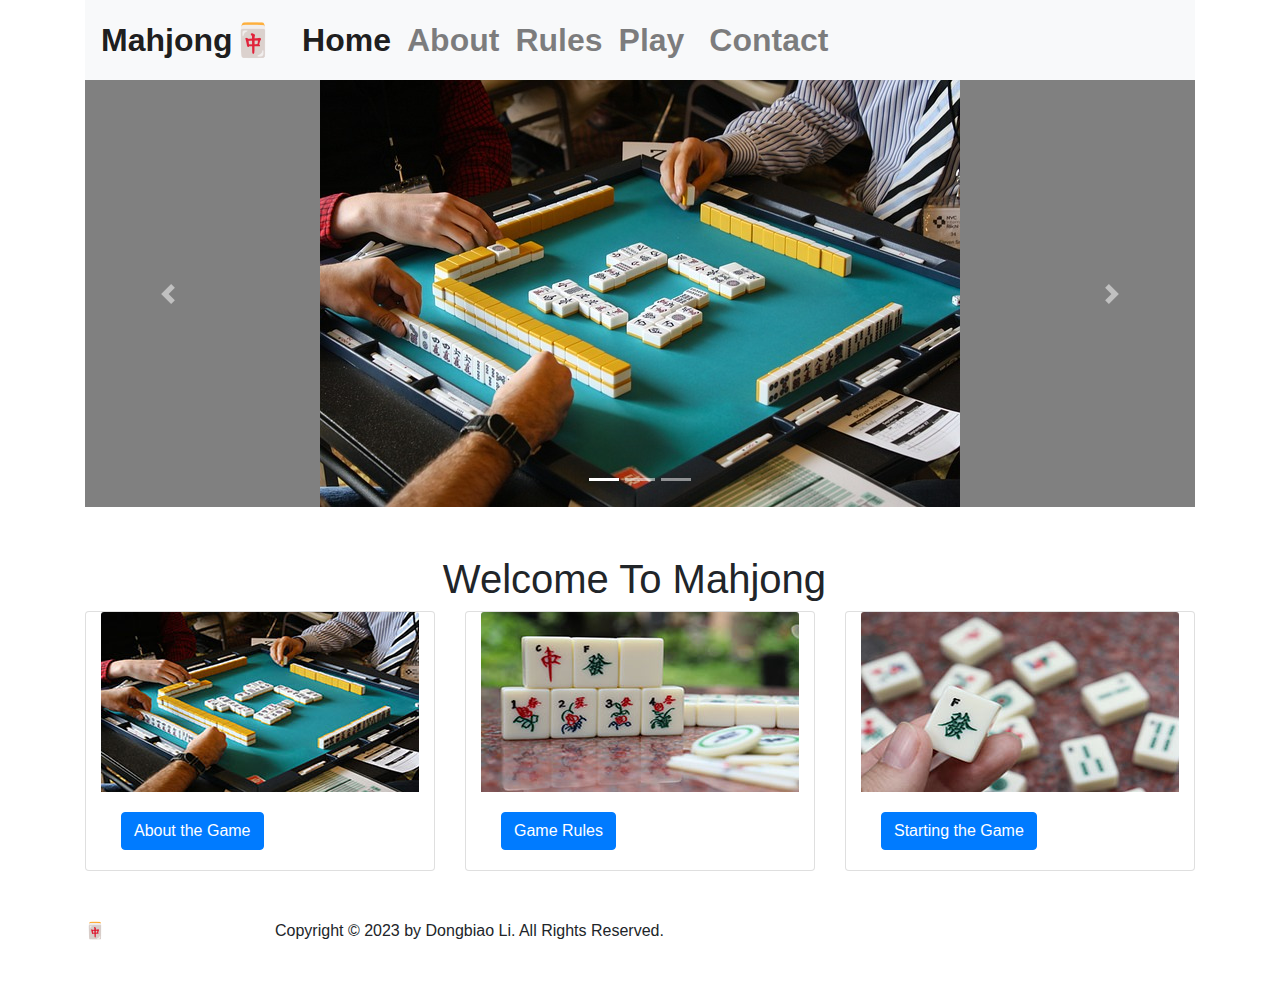
<file: index.html>
<!DOCTYPE html>
<html lang="en">
  <head>
    <meta charset="UTF-8">
	<meta http-equiv="X-UA-Compatible" content="IE=edge">
	<meta name="viewport" content="width=device-width, initial-scale=1">
	<meta name="author" content="Dongbiao Li">
  <meta name="description" content="This is a website to teach you play Mahjong well.">
    <title>How to Play Mahjong</title>
	<!-- DONGBIAO LI, CTI110-2837 -->
    <!-- Bootstrap -->
	<link href="css/bootstrap-4.4.1.css" rel="stylesheet">
	<link href="/css/styles.css" rel="stylesheet" type="text/css">
  </head>
  <body>
  	<!-- body code goes here -->
	<div class="container-fluid">
	  	<div class="container">
			<nav class="navbar navbar-expand-lg navbar-light bg-light"> <a class="navbar-brand" href="#" ><strong>Mahjong🀄</strong>&nbsp;</a>
			  <button class="navbar-toggler" type="button" data-toggle="collapse" data-target="#navbarSupportedContent1" aria-controls="navbarSupportedContent1" aria-expanded="false" aria-label="Toggle navigation"> <span class="navbar-toggler-icon"></span> </button>
				<div class="collapse navbar-collapse" id="navbarSupportedContent1">
				  <ul class="navbar-nav mr-auto">
					<li class="nav-item active"> <a class="nav-link" href="index.html"><strong>Home</strong> <span class="sr-only">(current)</span></a> </li>
					<li class="nav-item"> <a class="nav-link" href="about.html"><strong>About</strong></a> </li>
					<li class="nav-item"> <a class="nav-link" href="rules.html"><strong>Rules</strong></a></li>
					<li class="nav-item"> <a class="nav-link" href="play.html"><strong>Play</strong></a></li>
					<li class="nav-item">&nbsp;</li>
					<li class="nav-item"> <a class="nav-link" href="contact.html"><strong>Contact</strong></a></li>
					<li class="nav-item">&nbsp;</li>
				  </ul>
				</div>
			  </nav>
			  <div id="carouselExampleIndicators1" class="carousel slide" data-ride="carousel" style="background-color:grey">
			  <ol class="carousel-indicators">
			    <li data-target="#carouselExampleIndicators1" data-slide-to="0" class="active"></li>
			    <li data-target="#carouselExampleIndicators1" data-slide-to="1"></li>
			    <li data-target="#carouselExampleIndicators1" data-slide-to="2"></li>
		    </ol>
			  <div class="carousel-inner" role="listbox">
			    <div class="carousel-item active"> <img class="d-block mx-auto" src="assets/mahjong_1.jpg" alt="First slide">
<!--
			      <div class="carousel-caption">
			        <h5>First slide Heading</h5>
			        <p>First slide Caption</p>
		          </div>
-->
		        </div>
			    <div class="carousel-item"> <img class="d-block mx-auto" src="assets/mahjong_2.jpg" alt="Second slide">
<!--
			      <div class="carousel-caption">
			        <h5>Second slide Heading</h5>
			        <p>Second slide Caption</p>
		          </div>
-->
		        </div>
			    <div class="carousel-item"> <img class="d-block mx-auto" src="assets/mahjong_3.jpg" alt="Third slide">
<!--
			      <div class="carousel-caption">
			        <h5>Third slide Heading</h5>
			        <p>Third slide Caption</p>
		          </div>
-->
		        </div>
		    </div>
			  <a class="carousel-control-prev" href="#carouselExampleIndicators1" role="button" data-slide="prev"> <span class="carousel-control-prev-icon" aria-hidden="true"></span> <span class="sr-only">Previous</span> </a> <a class="carousel-control-next" href="#carouselExampleIndicators1" role="button" data-slide="next"> <span class="carousel-control-next-icon" aria-hidden="true"></span> <span class="sr-only">Next</span> </a> </div>
<h1><br>Welcome To Mahjong&nbsp;</h1>
<!--<p>This is the content for Layout P Tag<br></p>-->
<div class="row">
      <div class="col-xl-4">
        <div class="card col-md-4 col-xl-12"> <img class="card-img-top" src="assets/mahjong_card_1.jpg" alt="Card image cap">
                <div class="card-body">
<!--                  <h5 class="card-title">About the Mahjong</h5>-->
<!--                  <p class="card-text">Some quick example text to build on the card title and make up the bulk of the card's content.</p>-->
                  <a href="about.html" class="btn btn-primary">About the Game</a> </div>
              </div>
      </div>
            <div class="col-xl-4">
              <div class="card col-md-4 col-xl-12"> <img class="card-img-top" src="assets/mahjong_card_2.jpg" alt="Card image cap">
                <div class="card-body">
<!--                  <h5 class="card-title">Rule of Mahjong</h5>-->
<!--                  <p class="card-text">Some quick example text to build on the card title and make up the bulk of the card's content.</p>-->
                  <a href="rules.html" class="btn btn-primary">Game Rules</a> </div>
              </div>
            </div>
            <div class="col-xl-4">
              <div class="card col-md-4 col-xl-12"> <img class="card-img-top" src="assets/mahjong_card_3.jpg" alt="Card image cap">
                <div class="card-body">
<!--                  <h5 class="card-title">Card title</h5>-->
<!--                  <p class="card-text">Some quick example text to build on the card title and make up the bulk of the card's content.</p>-->
                  <a href="play.html" class="btn btn-primary">Starting the Game</a> </div>
              </div>
      </div>
          </div>
<br>
<a href="about.html"><br>
</a>
<!--
<div id="accordion1" role="tablist">
  <div class="card">
    <div class="card-header" role="tab" id="headingOne1">
      <h5 class="mb-0"> <a data-toggle="collapse" href="#collapseOne1" role="button" aria-expanded="true" aria-controls="collapseOne1"> Collapsible Group 1 </a> </h5>
    </div>
    <div id="collapseOne1" class="collapse show" role="tabpanel" aria-labelledby="headingOne1" data-parent="#accordion1">
      <div class="card-body">Lorem ipsum dolor sit amet, consectetur adipisicing elit. Magni perspiciatis possimus delectus voluptas, pariatur repudiandae nobis deserunt at doloribus praesentium, nihil saepe facere vitae necessitatibus molestias. Eius recusandae distinctio amet rem enim fugiat quae. Non consequuntur ex, repellat, quos distinctio sit numquam pariatur sed fugit aspernatur quo, vitae, omnis tempore.;</div>
    </div>
  </div>
  <div class="card">
    <div class="card-header" role="tab" id="headingTwo1">
      <h5 class="mb-0"> <a class="collapsed" data-toggle="collapse" href="#collapseTwo1" role="button" aria-expanded="false" aria-controls="collapseTwo1"> Collapsible Group 2 </a> </h5>
    </div>
    <div id="collapseTwo1" class="collapse" role="tabpanel" aria-labelledby="headingTwo1" data-parent="#accordion1">
      <div class="card-body">Lorem ipsum dolor sit amet, consectetur adipisicing elit. Obcaecati reiciendis accusantium, doloribus rem perferendis, dolores provident sunt pariatur sit enim eveniet. Nam veniam, nostrum dicta pariatur obcaecati quae molestias provident sit alias quia cumque sapiente assumenda illo natus! Odit eum fugiat obcaecati nam veritatis eius aspernatur explicabo, soluta temporibus vero!</div>
    </div>
  </div>
  <div class="card">
    <div class="card-header" role="tab" id="headingThree1">
      <h5 class="mb-0"> <a class="collapsed" data-toggle="collapse" href="#collapseThree1" role="button" aria-expanded="false" aria-controls="collapseThree1"> Collapsible Group 3 </a> </h5>
    </div>
    <div id="collapseThree1" class="collapse" role="tabpanel" aria-labelledby="headingThree1" data-parent="#accordion1">
      <div class="card-body">Lorem ipsum dolor sit amet, consectetur adipisicing elit. Ratione necessitatibus quasi perspiciatis molestias illo, eum illum quod iure deleniti ipsum magni itaque? Corrupti esse animi labore beatae est! Reprehenderit dolore repellat et impedit saepe necessitatibus doloremque itaque vitae rem ratione quos facilis tenetur inventore, nostrum explicabo quam harum tempora atque!</div>
    </div>
  </div>
</div>
-->
		<footer>
		  <div class="row">
		    <div class="col-xl-2">🀄&nbsp;</div>
		    <div class="col-xl-6">Copyright &copy;  2023 by Dongbiao Li. All Rights Reserved.</div>
	      </div>
		<br>
		<br>
		</footer>
      </div>
    </div>
  <!-- jQuery (necessary for Bootstrap's JavaScript plugins) --> 
	<script src="js/jquery-3.4.1.min.js"></script>

	<!-- Include all compiled plugins (below), or include individual files as needed -->
	<script src="js/popper.min.js"></script> 
  <script src="js/bootstrap-4.4.1.js"></script>
  </body>
</html>
<!-- This file is my own work and I typed everything manually, LI-->
</file>
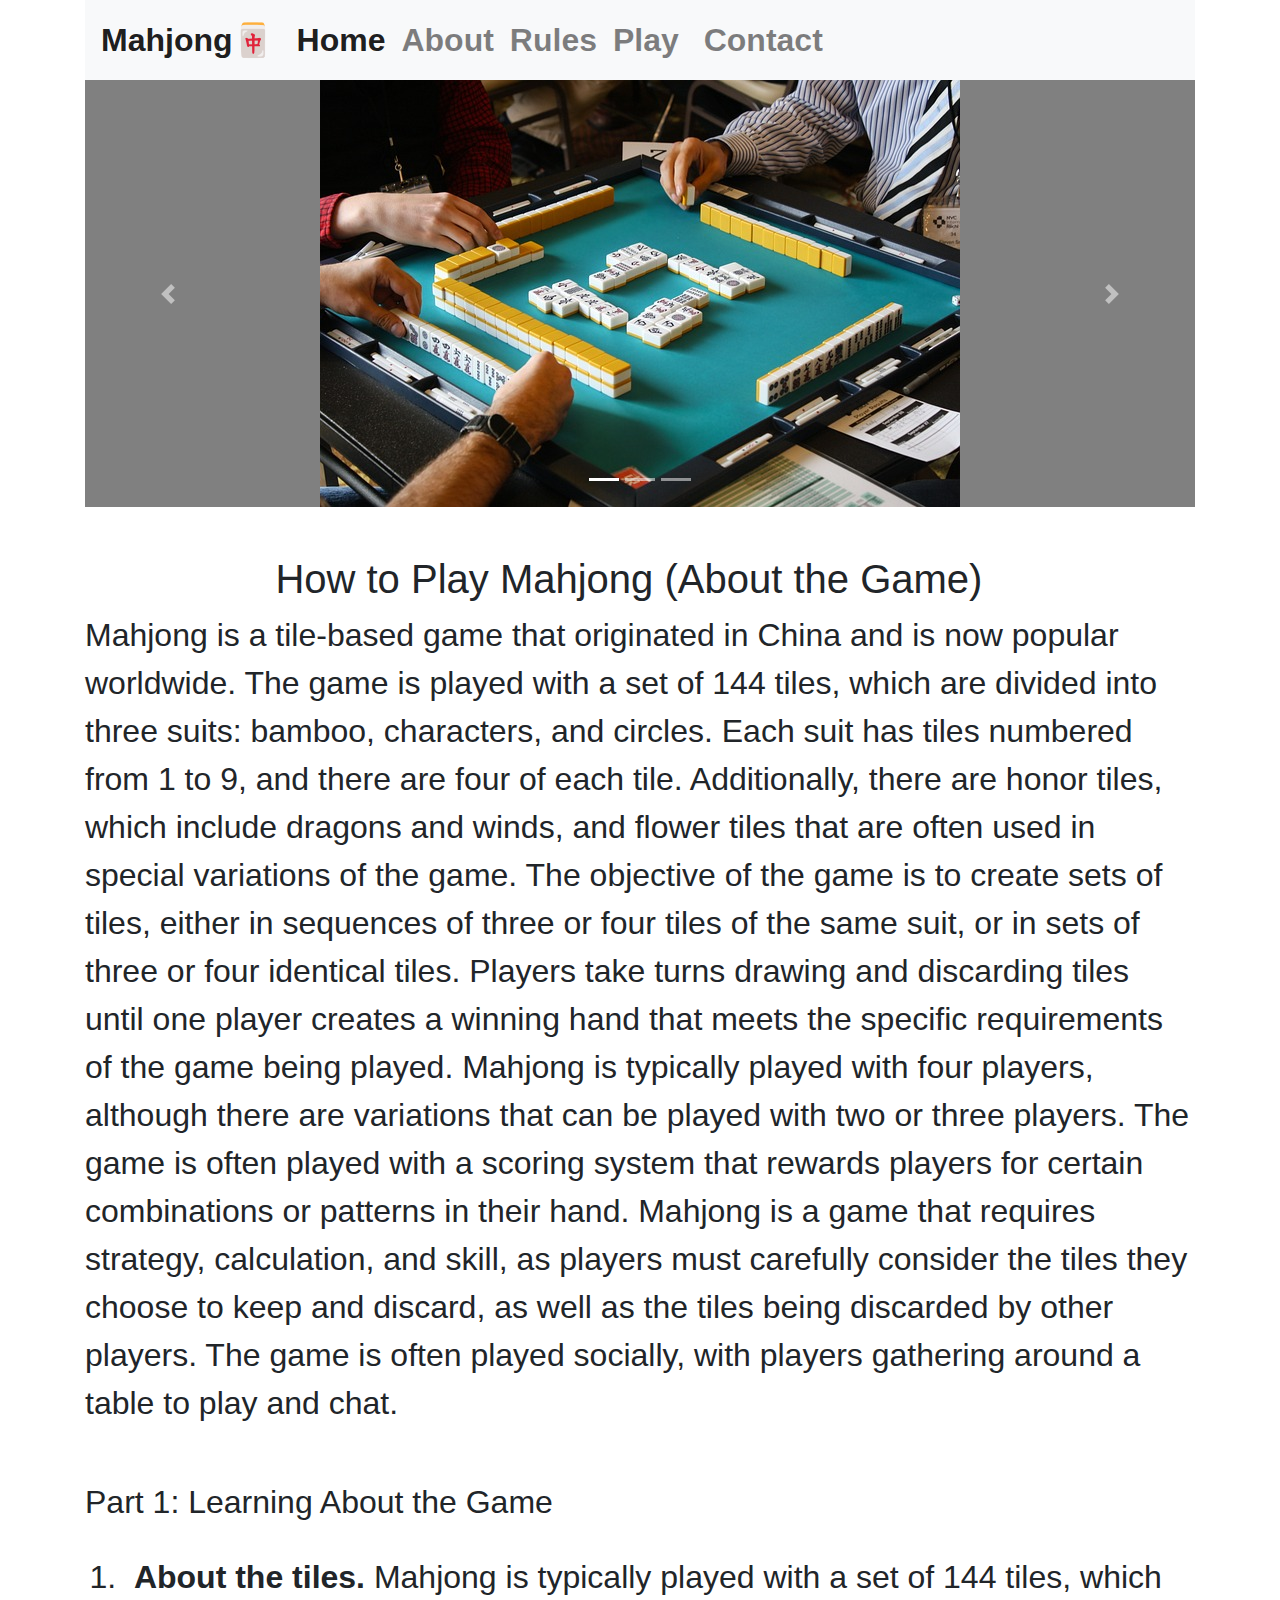
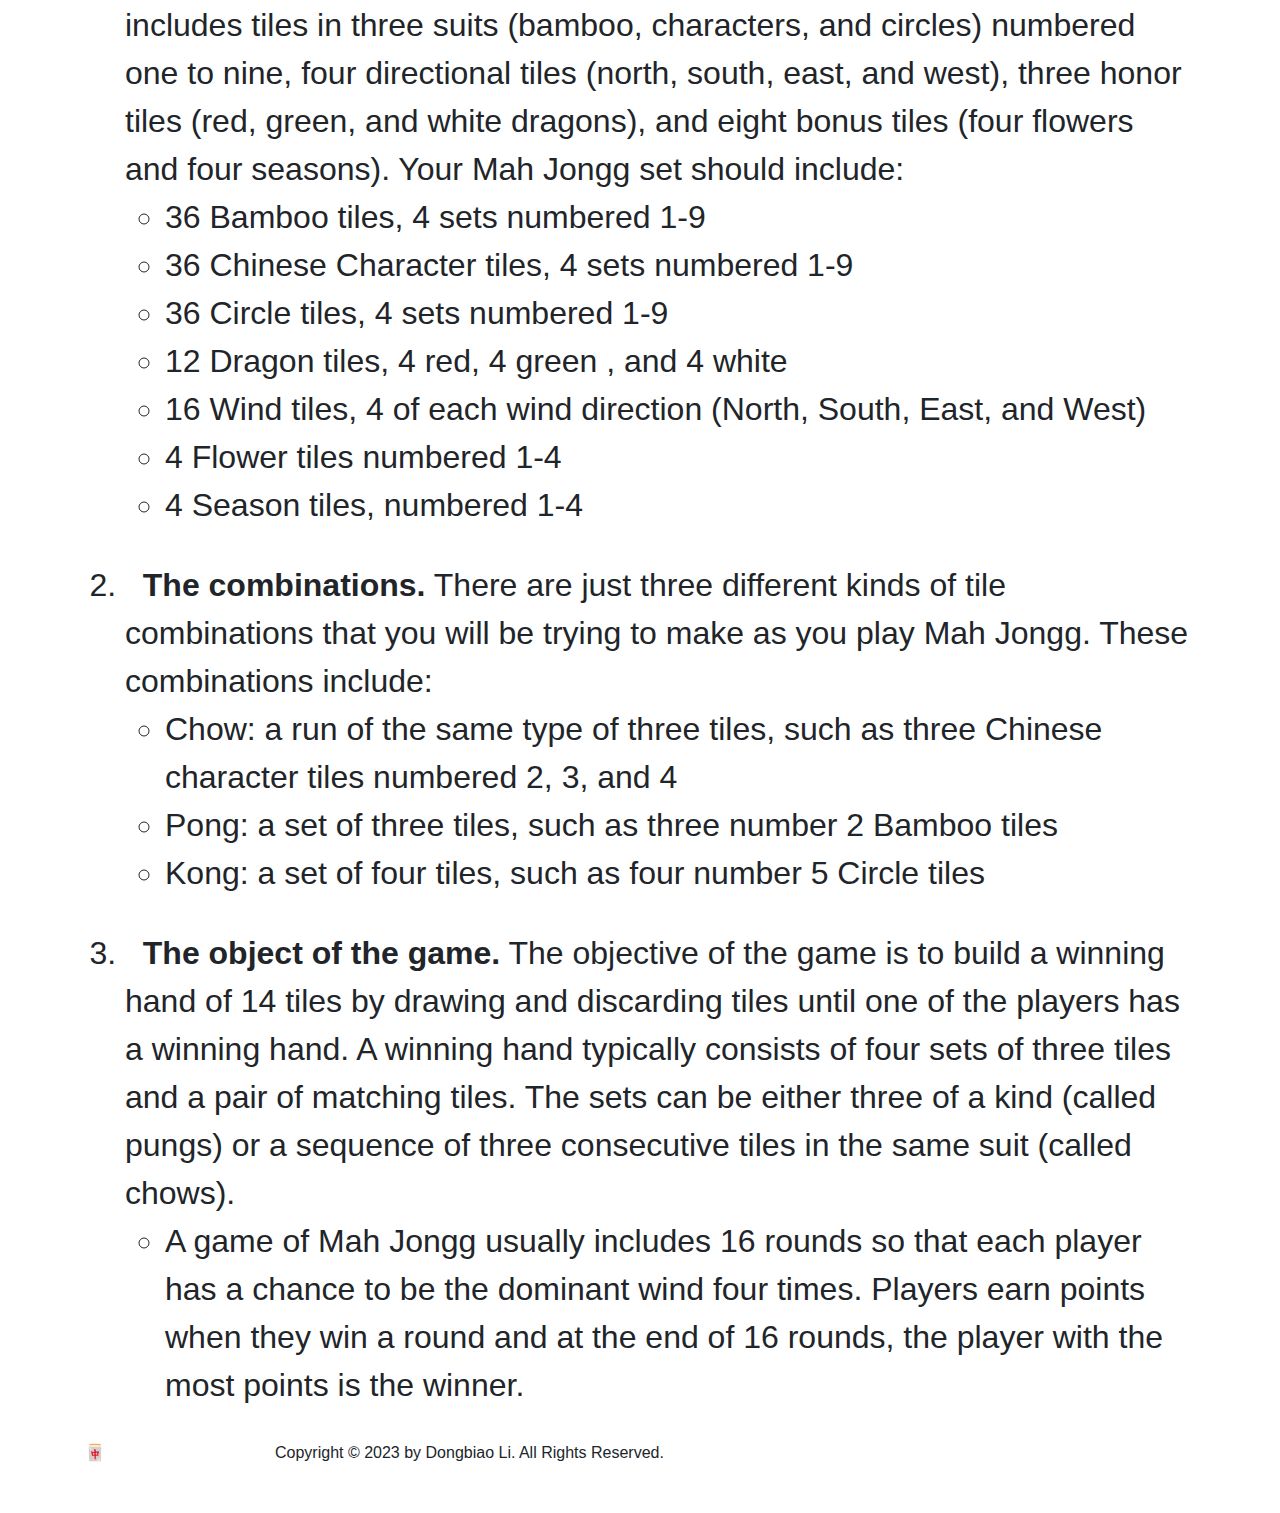
<file: about.html>
<!DOCTYPE html>
<html lang="en">

<head>
  <meta charset="UTF-8" >
  <meta http-equiv="X-UA-Compatible" content="IE=edge" >
  <meta name="viewport" content="width=device-width, initial-scale=1" >
  <meta name="author" content="Dongbiao Li" >
  <meta name="description" content="This is a website to teach you play Mahjong well." >
  <title>How to Play Mahjong</title>
  <!-- DONGBIAO LI, CTI110-2837 -->
  <!-- Bootstrap -->
  <link href="css/bootstrap-4.4.1.css" rel="stylesheet" >
  <link href="css/styles.css" rel="stylesheet" type="text/css" >
</head>

<body>
  <!-- body code goes here -->
  <div class="container-fluid">
    <div class="container">
      <nav class="navbar navbar-expand-lg navbar-light bg-light">
        <a class="navbar-brand" href="index.html"><strong>Mahjong🀄</strong></a>
        <button class="navbar-toggler" type="button" data-toggle="collapse" data-target="#navbarSupportedContent1"
          aria-controls="navbarSupportedContent1" aria-expanded="false" aria-label="Toggle navigation">
          <span class="navbar-toggler-icon"></span>
        </button>
        <div class="collapse navbar-collapse" id="navbarSupportedContent1">
          <ul class="navbar-nav mr-auto">
            <li class="nav-item active">
              <a class="nav-link" href="index.html"><strong>Home</strong>
                <span class="sr-only">(current)</span></a>
            </li>
            <li class="nav-item">
              <a class="nav-link" href="#"><strong>About</strong></a>
            </li>
            <li class="nav-item">
              <a class="nav-link" href="rules.html"><strong>Rules</strong></a>
            </li>
            <li class="nav-item">
              <a class="nav-link" href="play.html"><strong>Play</strong></a>
            </li>
            <li class="nav-item">&nbsp;</li>
            <li class="nav-item">
              <a class="nav-link" href="#"><strong>Contact</strong></a>
            </li>
            <li class="nav-item">&nbsp;</li>
          </ul>
        </div>
      </nav>
      <div id="carouselExampleIndicators1" class="carousel slide" data-ride="carousel" style="background-color: grey">
        <ol class="carousel-indicators">
          <li data-target="#carouselExampleIndicators1" data-slide-to="0" class="active"></li>
          <li data-target="#carouselExampleIndicators1" data-slide-to="1"></li>
          <li data-target="#carouselExampleIndicators1" data-slide-to="2"></li>
        </ol>
        <div class="carousel-inner" role="listbox">
          <div class="carousel-item active">
            <img class="d-block mx-auto" src="assets/mahjong_1.jpg" alt="First slide" >
            <!--
			      <div class="carousel-caption">
			        <h5>First slide Heading</h5>
			        <p>First slide Caption</p>
		          </div>
-->
          </div>
          <div class="carousel-item">
            <img class="d-block mx-auto" src="assets/mahjong_2.jpg" alt="Second slide" >
            <!--
			      <div class="carousel-caption">
			        <h5>Second slide Heading</h5>
			        <p>Second slide Caption</p>
		          </div>
-->
          </div>
          <div class="carousel-item">
            <img class="d-block mx-auto" src="assets/mahjong_3.jpg" alt="Third slide" >
            <!--
			      <div class="carousel-caption">
			        <h5>Third slide Heading</h5>
			        <p>Third slide Caption</p>
		          </div>
-->
          </div>
        </div>
        <a class="carousel-control-prev" href="#carouselExampleIndicators1" role="button" data-slide="prev">
          <span class="carousel-control-prev-icon" aria-hidden="true"></span>
          <span class="sr-only">Previous</span>
        </a>
        <a class="carousel-control-next" href="#carouselExampleIndicators1" role="button" data-slide="next">
          <span class="carousel-control-next-icon" aria-hidden="true"></span>
          <span class="sr-only">Next</span>
        </a>
      </div>
      <h1>
        <br >
        How to Play Mahjong (About the Game)&nbsp;&nbsp;
      </h1>
      <p class="text-left">
        Mahjong is a tile-based game that originated in China and is now
        popular worldwide. The game is played with a set of 144 tiles, which
        are divided into three suits: bamboo, characters, and circles. Each
        suit has tiles numbered from 1 to 9, and there are four of each tile.
        Additionally, there are honor tiles, which include dragons and winds,
        and flower tiles that are often used in special variations of the
        game. The objective of the game is to create sets of tiles, either in
        sequences of three or four tiles of the same suit, or in sets of three
        or four identical tiles. Players take turns drawing and discarding
        tiles until one player creates a winning hand that meets the specific
        requirements of the game being played. Mahjong is typically played
        with four players, although there are variations that can be played
        with two or three players. The game is often played with a scoring
        system that rewards players for certain combinations or patterns in
        their hand. Mahjong is a game that requires strategy, calculation, and
        skill, as players must carefully consider the tiles they choose to
        keep and discard, as well as the tiles being discarded by other
        players. The game is often played socially, with players gathering
        around a table to play and chat.<br >
      </p>
      <br >
      <h2 class="text-left">Part 1: Learning About the Game</h2>
      <ol>
        <li class="ol_list">
          &nbsp;<strong>About the tiles. </strong>Mahjong is typically played
          with a set of 144 tiles, which includes tiles in three suits
          (bamboo, characters, and circles) numbered one to nine, four
          directional tiles (north, south, east, and west), three honor tiles
          (red, green, and white dragons), and eight bonus tiles (four flowers
          and four seasons). Your Mah Jongg set should include:
          <ul>
            <li>36 Bamboo tiles, 4 sets numbered 1-9</li>
            <li>36 Chinese Character tiles, 4 sets numbered 1-9</li>
            <li>36 Circle tiles, 4 sets numbered 1-9</li>
            <li>12 Dragon tiles, 4 red, 4 green , and 4 white</li>
            <li>
              16 Wind tiles, 4 of each wind direction (North, South, East, and
              West)
            </li>
            <li>4 Flower tiles numbered 1-4</li>
            <li>4 Season tiles, numbered 1-4</li>
          </ul>
        </li>
        <li class="ol_list">
          &nbsp;<strong> The combinations.</strong> There are just three
          different kinds of tile combinations that you will be trying to make
          as you play Mah Jongg. These combinations include:
          <ul>
            <li>
              Chow: a run of the same type of three tiles, such as three
              Chinese character tiles numbered 2, 3, and 4
            </li>
            <li>
              Pong: a set of three tiles, such as three number 2 Bamboo tiles
            </li>
            <li>
              Kong: a set of four tiles, such as four number 5 Circle
              tiles&nbsp;
            </li>
          </ul>
        </li>
        <li class="ol_list">
          &nbsp;<strong> The object of the game.</strong> The objective of the
          game is to build a winning hand of 14 tiles by drawing and
          discarding tiles until one of the players has a winning hand. A
          winning hand typically consists of four sets of three tiles and a
          pair of matching tiles. The sets can be either three of a kind
          (called pungs) or a sequence of three consecutive tiles in the same
          suit (called chows).
          <ul>
            <li>
              A game of Mah Jongg usually includes 16 rounds so that each
              player has a chance to be the dominant wind four times. Players
              earn points when they win a round and at the end of 16 rounds,
              the player with the most points is the winner.
            </li>
          </ul>
        </li>
      </ol>
      <footer>
        <div class="row">
          <div class="col-xl-2">🀄 &nbsp;</div>
          <div class="col-xl-6">
            Copyright &copy; 2023 by Dongbiao Li. All Rights Reserved.
          </div>
        </div>
        <br >
        <br >
      </footer>
    </div>
  </div>
  <!-- jQuery (necessary for Bootstrap's JavaScript plugins) -->
  <script src="js/jquery-3.4.1.min.js"></script>

  <!-- Include all compiled plugins (below), or include individual files as needed -->
  <script src="js/popper.min.js"></script>
  <script src="js/bootstrap-4.4.1.js"></script>
</body>

</html>
<!-- This file is my own work and I typed everything manually, LI-->
</file>
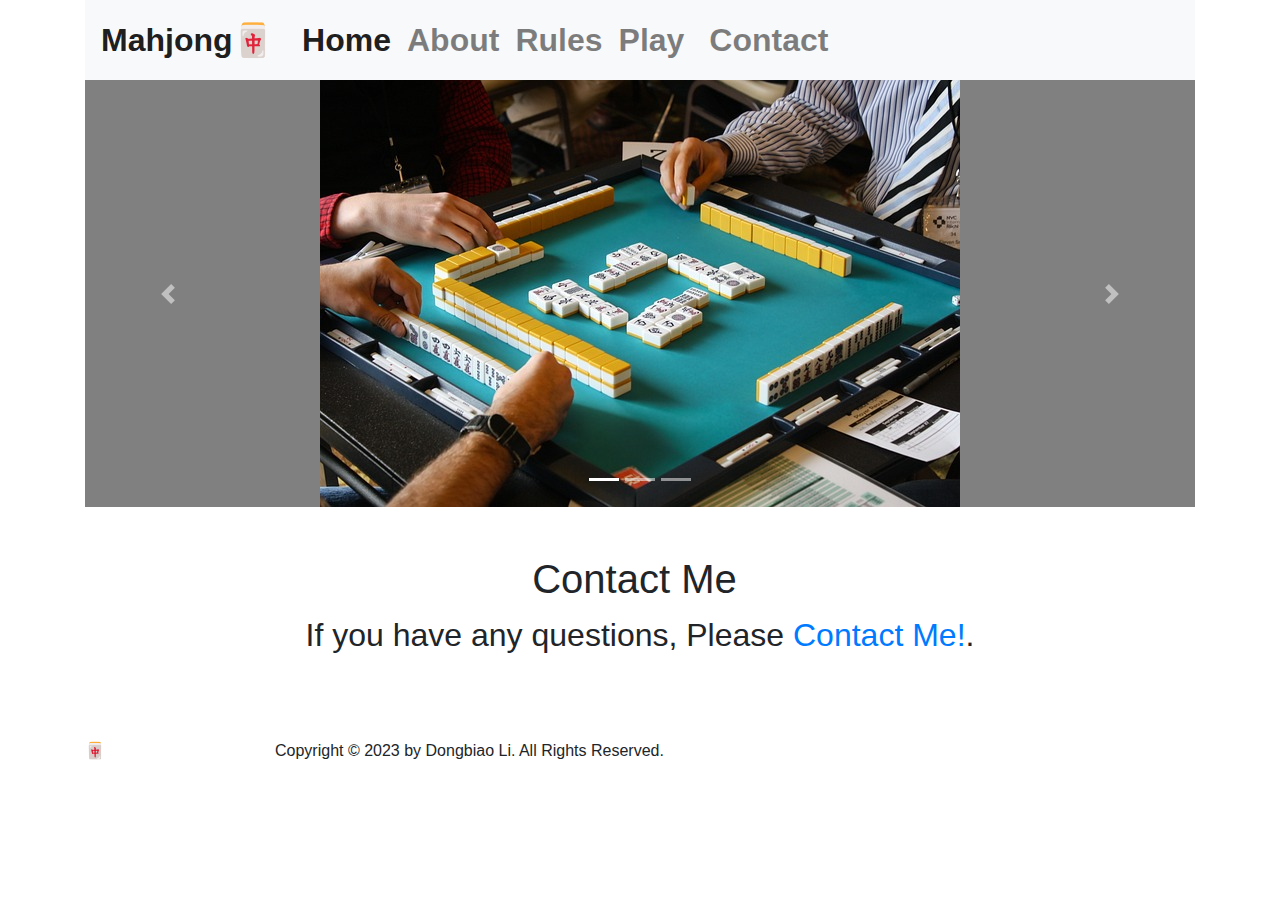
<file: contact.html>
<!DOCTYPE html>
<html lang="en">
  <head>
    <meta charset="UTF-8" >
    <meta http-equiv="X-UA-Compatible" content="IE=edge" >
    <meta name="viewport" content="width=device-width, initial-scale=1" >
    <meta name="author" content="Dongbiao Li" >
    <meta
      name="description"
      content="This is a website to teach you play Mahjong well."
    >
    <title>How to Play Mahjong</title>
    <!-- DONGBIAO LI, CTI110-2837 -->
    <!-- Bootstrap -->
    <link href="css/bootstrap-4.4.1.css" rel="stylesheet" >
    <link href="css/styles.css" rel="stylesheet" type="text/css" >
  </head>
  <body>
    <!-- body code goes here -->
    <div class="container-fluid">
      <div class="container">
        <nav class="navbar navbar-expand-lg navbar-light bg-light">
          <a class="navbar-brand" href="index.html"
            ><strong>Mahjong🀄</strong>&nbsp;</a
          >
          <button
            class="navbar-toggler"
            type="button"
            data-toggle="collapse"
            data-target="#navbarSupportedContent1"
            aria-controls="navbarSupportedContent1"
            aria-expanded="false"
            aria-label="Toggle navigation"
          >
            <span class="navbar-toggler-icon"></span>
          </button>
          <div class="collapse navbar-collapse" id="navbarSupportedContent1">
            <ul class="navbar-nav mr-auto">
              <li class="nav-item active">
                <a class="nav-link" href="index.html"
                  ><strong>Home</strong>
                  <span class="sr-only">(current)</span></a
                >
              </li>
              <li class="nav-item">
                <a class="nav-link" href="about.html"><strong>About</strong></a>
              </li>
              <li class="nav-item">
                <a class="nav-link" href="rules.html"><strong>Rules</strong></a>
              </li>
              <li class="nav-item">
                <a class="nav-link" href="play.html"><strong>Play</strong></a>
              </li>
              <li class="nav-item">&nbsp;</li>
              <li class="nav-item">
                <a class="nav-link" href="#"><strong>Contact</strong></a>
              </li>
              <li class="nav-item">&nbsp;</li>
            </ul>
          </div>
        </nav>
        <div
          id="carouselExampleIndicators1"
          class="carousel slide"
          data-ride="carousel"
          style="background-color: grey"
        >
          <ol class="carousel-indicators">
            <li
              data-target="#carouselExampleIndicators1"
              data-slide-to="0"
              class="active"
            ></li>
            <li
              data-target="#carouselExampleIndicators1"
              data-slide-to="1"
            ></li>
            <li
              data-target="#carouselExampleIndicators1"
              data-slide-to="2"
            ></li>
          </ol>
          <div class="carousel-inner" role="listbox">
            <div class="carousel-item active">
              <img
                class="d-block mx-auto"
                src="assets/mahjong_1.jpg"
                alt="First slide"
              >
              <!--
          <div class="carousel-caption">
            <h5>First slide Heading</h5>
            <p>First slide Caption</p>
          </div>
-->
            </div>
            <div class="carousel-item">
              <img
                class="d-block mx-auto"
                src="assets/mahjong_2.jpg"
                alt="Second slide"
              >
              <!--
          <div class="carousel-caption">
            <h5>Second slide Heading</h5>
            <p>Second slide Caption</p>
          </div>
-->
            </div>
            <div class="carousel-item">
              <img
                class="d-block mx-auto"
                src="assets/mahjong_3.jpg"
                alt="Third slide"
              >
              <!--
          <div class="carousel-caption">
            <h5>Third slide Heading</h5>
            <p>Third slide Caption</p>
          </div>
-->
            </div>
          </div>
          <a
            class="carousel-control-prev"
            href="#carouselExampleIndicators1"
            role="button"
            data-slide="prev"
          >
            <span class="carousel-control-prev-icon" aria-hidden="true"></span>
            <span class="sr-only">Previous</span>
          </a>
          <a
            class="carousel-control-next"
            href="#carouselExampleIndicators1"
            role="button"
            data-slide="next"
          >
            <span class="carousel-control-next-icon" aria-hidden="true"></span>
            <span class="sr-only">Next</span>
          </a>
        </div>
        <h1>
          <br >
          Contact Me&nbsp;
        </h1>
        <p class="contact_me">
          If you have any questions, Please
          <a href="mailto:lidongbiao@gmail.com">Contact Me!</a>.<br >
          <br >
        </p>
        <footer>
          <div class="row">
            <div class="col-xl-2">🀄</div>
            <div class="col-xl-6">
              Copyright &copy;  2023 by Dongbiao Li. All Rights Reserved.
            </div>
          </div>
          <br >
          <br >
        </footer>
      </div>
    </div>
    <!-- jQuery (necessary for Bootstrap's JavaScript plugins) -->
    <script src="js/jquery-3.4.1.min.js"></script>

    <!-- Include all compiled plugins (below), or include individual files as needed -->
    <script src="js/popper.min.js"></script>
    <script src="js/bootstrap-4.4.1.js"></script>
  </body>
</html>
<!-- This file is my own work and I typed everything manually, LI-->
</file>
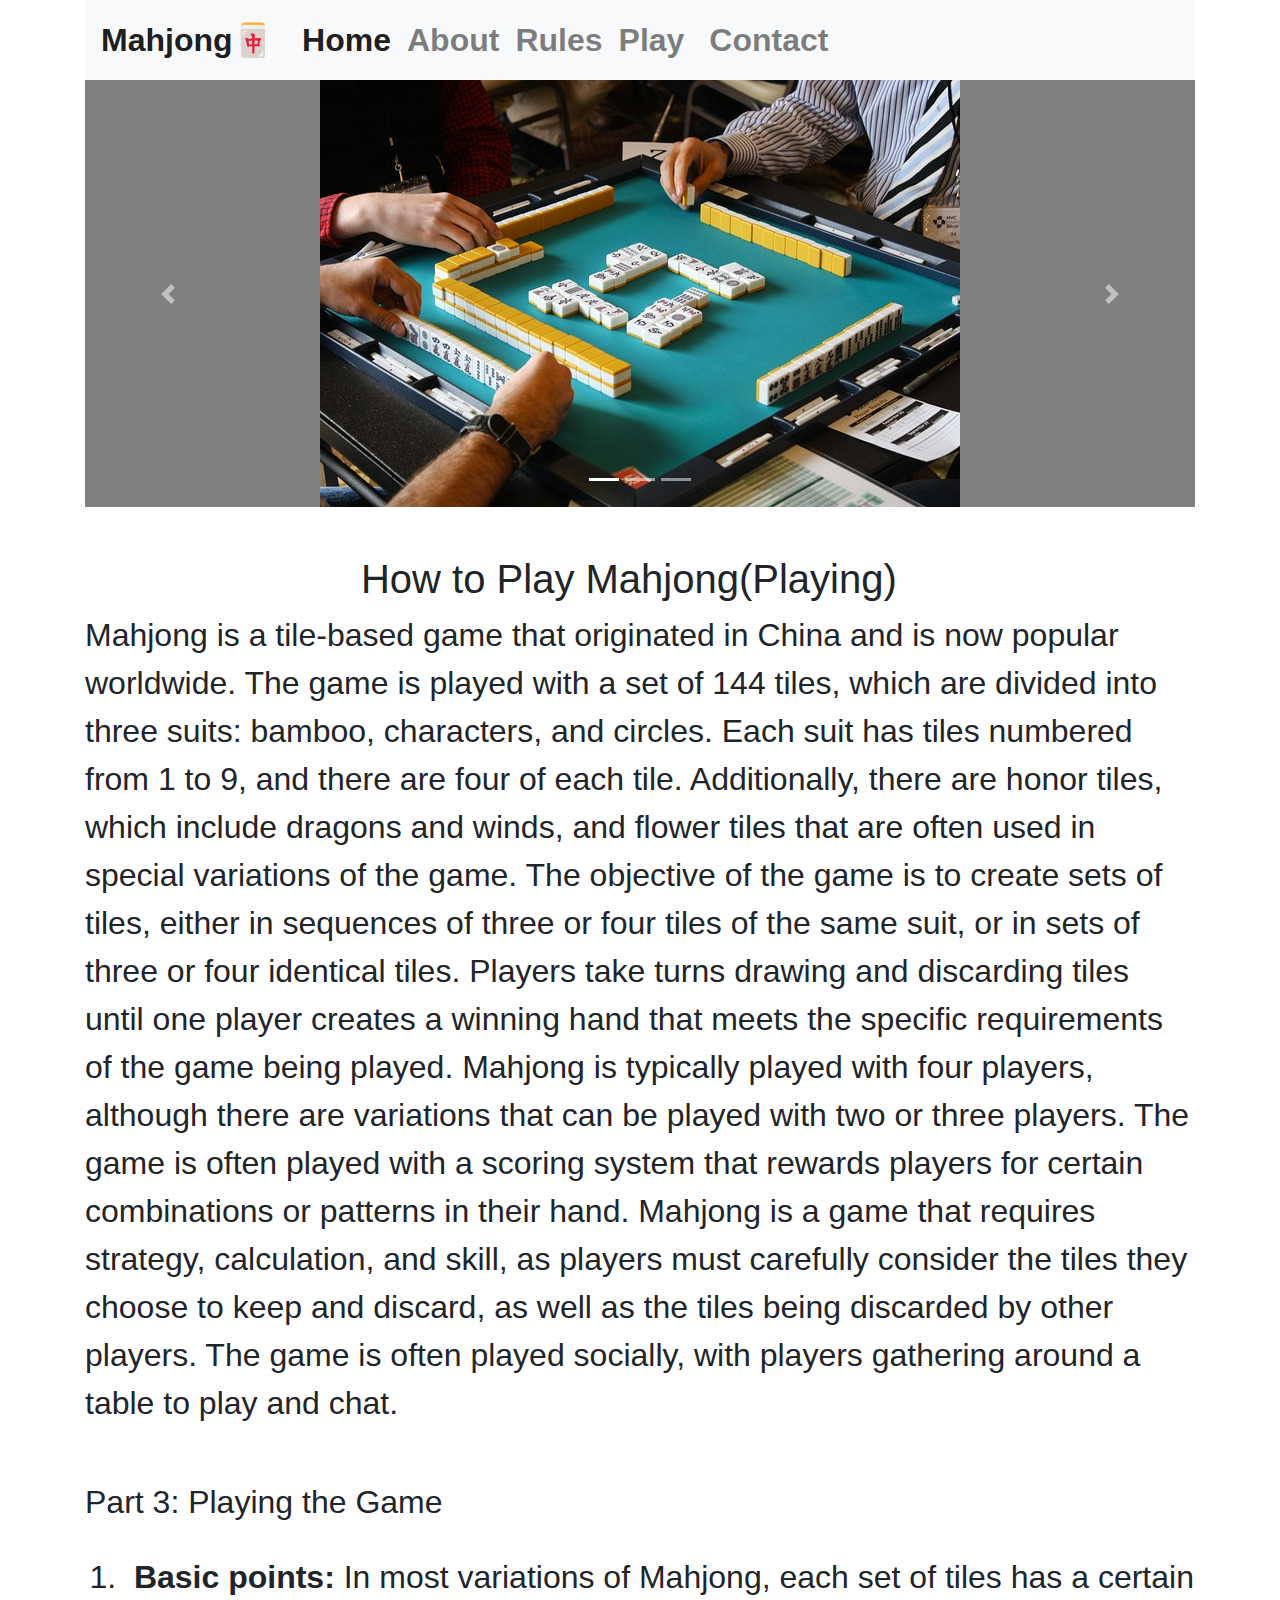
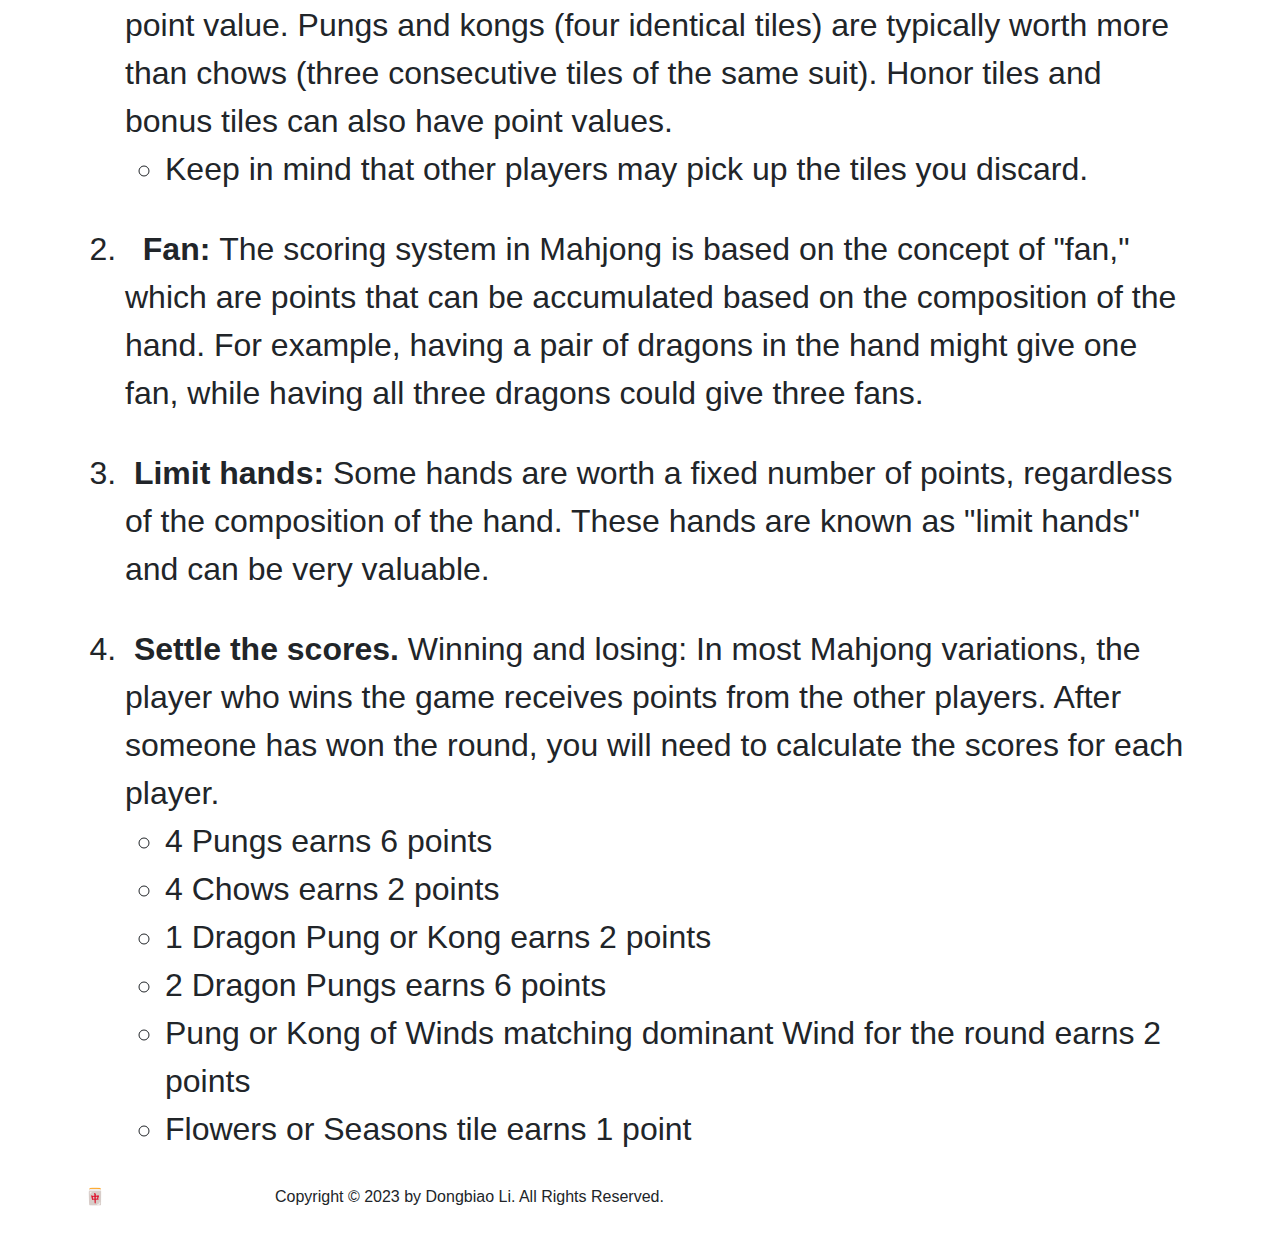
<file: play.html>
<!DOCTYPE html>
<html lang="en">
<head>
<meta charset="UTF-8">
<meta http-equiv="X-UA-Compatible" content="IE=edge">
<meta name="viewport" content="width=device-width, initial-scale=1">
<meta name="author" content="Dongbiao Li">
<meta name="description" content="This is a website to teach you play Mahjong well.">
<title>How to Play Mahjong</title>
<!-- DONGBIAO LI, CTI110-2837 --> 
<!-- Bootstrap -->
<link href="css/bootstrap-4.4.1.css" rel="stylesheet">
<link href="css/styles.css" rel="stylesheet" type="text/css">
</head>
<body>
<!-- body code goes here -->
<div class="container-fluid">
  <div class="container">
    <nav class="navbar navbar-expand-lg navbar-light bg-light"> <a class="navbar-brand" href="index.html"><strong>Mahjong🀄</strong>&nbsp;</a>
      <button class="navbar-toggler" type="button" data-toggle="collapse" data-target="#navbarSupportedContent1" aria-controls="navbarSupportedContent1" aria-expanded="false" aria-label="Toggle navigation"> <span class="navbar-toggler-icon"></span> </button>
      <div class="collapse navbar-collapse" id="navbarSupportedContent1">
        <ul class="navbar-nav mr-auto">
          <li class="nav-item active"> <a class="nav-link" href="index.html"><strong>Home</strong> <span class="sr-only">(current)</span></a> </li>
          <li class="nav-item"> <a class="nav-link" href="about.html"><strong>About</strong></a> </li>
          <li class="nav-item"> <a class="nav-link" href="rules.html"><strong>Rules</strong></a></li>
          <li class="nav-item"> <a class="nav-link" href="#"><strong>Play</strong></a></li>
          <li class="nav-item">&nbsp;</li>
          <li class="nav-item"> <a class="nav-link" href="contact.html"><strong>Contact</strong></a></li>
          <li class="nav-item">&nbsp;</li>
        </ul>
      </div>
    </nav>
    <div id="carouselExampleIndicators1" class="carousel slide" data-ride="carousel" style="background-color: grey">
      <ol class="carousel-indicators">
        <li data-target="#carouselExampleIndicators1" data-slide-to="0" class="active"></li>
        <li data-target="#carouselExampleIndicators1" data-slide-to="1"></li>
        <li data-target="#carouselExampleIndicators1" data-slide-to="2"></li>
      </ol>
      <div class="carousel-inner" role="listbox">
        <div class="carousel-item active"> <img class="d-block mx-auto" src="assets/mahjong_1.jpg" alt="First slide">
<!--
          <div class="carousel-caption">
            <h5>First slide Heading</h5>
            <p>First slide Caption</p>
          </div>
-->
        </div>
        <div class="carousel-item"> <img class="d-block mx-auto" src="assets/mahjong_2.jpg" alt="Second slide">
<!--
          <div class="carousel-caption">
            <h5>Second slide Heading</h5>
            <p>Second slide Caption</p>
          </div>
-->
        </div>
        <div class="carousel-item"> <img class="d-block mx-auto" src="assets/mahjong_3.jpg" alt="Third slide">
<!--
          <div class="carousel-caption">
            <h5>Third slide Heading</h5>
            <p>Third slide Caption</p>
          </div>
-->
        </div>
      </div>
      <a class="carousel-control-prev" href="#carouselExampleIndicators1" role="button" data-slide="prev"> <span class="carousel-control-prev-icon" aria-hidden="true"></span> <span class="sr-only">Previous</span> </a> <a class="carousel-control-next" href="#carouselExampleIndicators1" role="button" data-slide="next"> <span class="carousel-control-next-icon" aria-hidden="true"></span> <span class="sr-only">Next</span> </a> </div>
    <h1><br>
      How to Play Mahjong(Playing)&nbsp;&nbsp;</h1>
    <p class="text-left">Mahjong is a tile-based game that originated in China and is now popular worldwide. The game is played with a set of 144 tiles, which are divided into three suits: bamboo, characters, and circles. Each suit has tiles numbered from 1 to 9, and there are four of each tile. Additionally, there are honor tiles, which include dragons and winds, and flower tiles that are often used in special variations of the game. The objective of the game is to create sets of tiles, either in sequences of three or four tiles of the same suit, or in sets of three or four identical tiles. Players take turns drawing and discarding tiles until one player creates a winning hand that meets the specific requirements of the game being played. Mahjong is typically played with four players, although there are variations that can be played with two or three players. The game is often played with a scoring system that rewards players for certain combinations or patterns in their hand. Mahjong is a game that requires strategy, calculation, and skill, as players must carefully consider the tiles they choose to keep and discard, as well as the tiles being discarded by other players. The game is often played socially, with players gathering around a table to play and chat.<br>
    </p>
    <br>
    <h2 class="text-left">Part 3: Playing the Game</h2>
    <ol>
      <li class="ol_list"> &nbsp;<strong>Basic points:</strong> In most variations of Mahjong, each set of tiles has a certain point value. Pungs and kongs (four identical tiles) are typically worth more than chows (three consecutive tiles of the same suit). Honor tiles and bonus tiles can also have point values.
        <ul>
          <li>Keep in mind that other players may pick up the tiles you discard. </li>
        </ul>
      </li>
      <li class="ol_list">&nbsp; <strong>Fan: </strong>The scoring system in Mahjong is based on the concept of "fan," which are points that can be accumulated based on the composition of the hand. For example, having a pair of dragons in the hand might give one fan, while having all three dragons could give three fans.</li>
      <li class="ol_list">&nbsp;<strong>Limit hands:</strong> Some hands are worth a fixed number of points, regardless of the composition of the hand. These hands are known as "limit hands" and can be very valuable.</li>
      <li class="ol_list">&nbsp;<strong>Settle the scores.</strong> Winning and losing: In most Mahjong variations, the player who wins the game receives points from the other players. After someone has won the round, you will need to calculate the scores for each player.
        <ul>
          <li>4 Pungs earns 6 points </li>
          <li>4 Chows earns 2 points </li>
          <li>1 Dragon Pung or Kong earns 2 points </li>
          <li>2 Dragon Pungs earns 6 points </li>
          <li>Pung or Kong of Winds matching dominant Wind for the round earns 2 points </li>
          <li>Flowers or Seasons tile earns 1 point </li>
        </ul>
		</li>
    </ol>
    <footer>
      <div class="row">
        <div class="col-xl-2">🀄</div>
        <div class="col-xl-6">Copyright &copy;  2023 by Dongbiao Li. All Rights Reserved.</div>
      </div>
      <br>
      <br>
    </footer>
  </div>
</div>
<!-- jQuery (necessary for Bootstrap's JavaScript plugins) --> 
<script src="js/jquery-3.4.1.min.js"></script> 

<!-- Include all compiled plugins (below), or include individual files as needed --> 
<script src="js/popper.min.js"></script> 
<script src="js/bootstrap-4.4.1.js"></script>
</body>
</html>
<!-- This file is my own work and I typed everything manually, LI-->
</file>
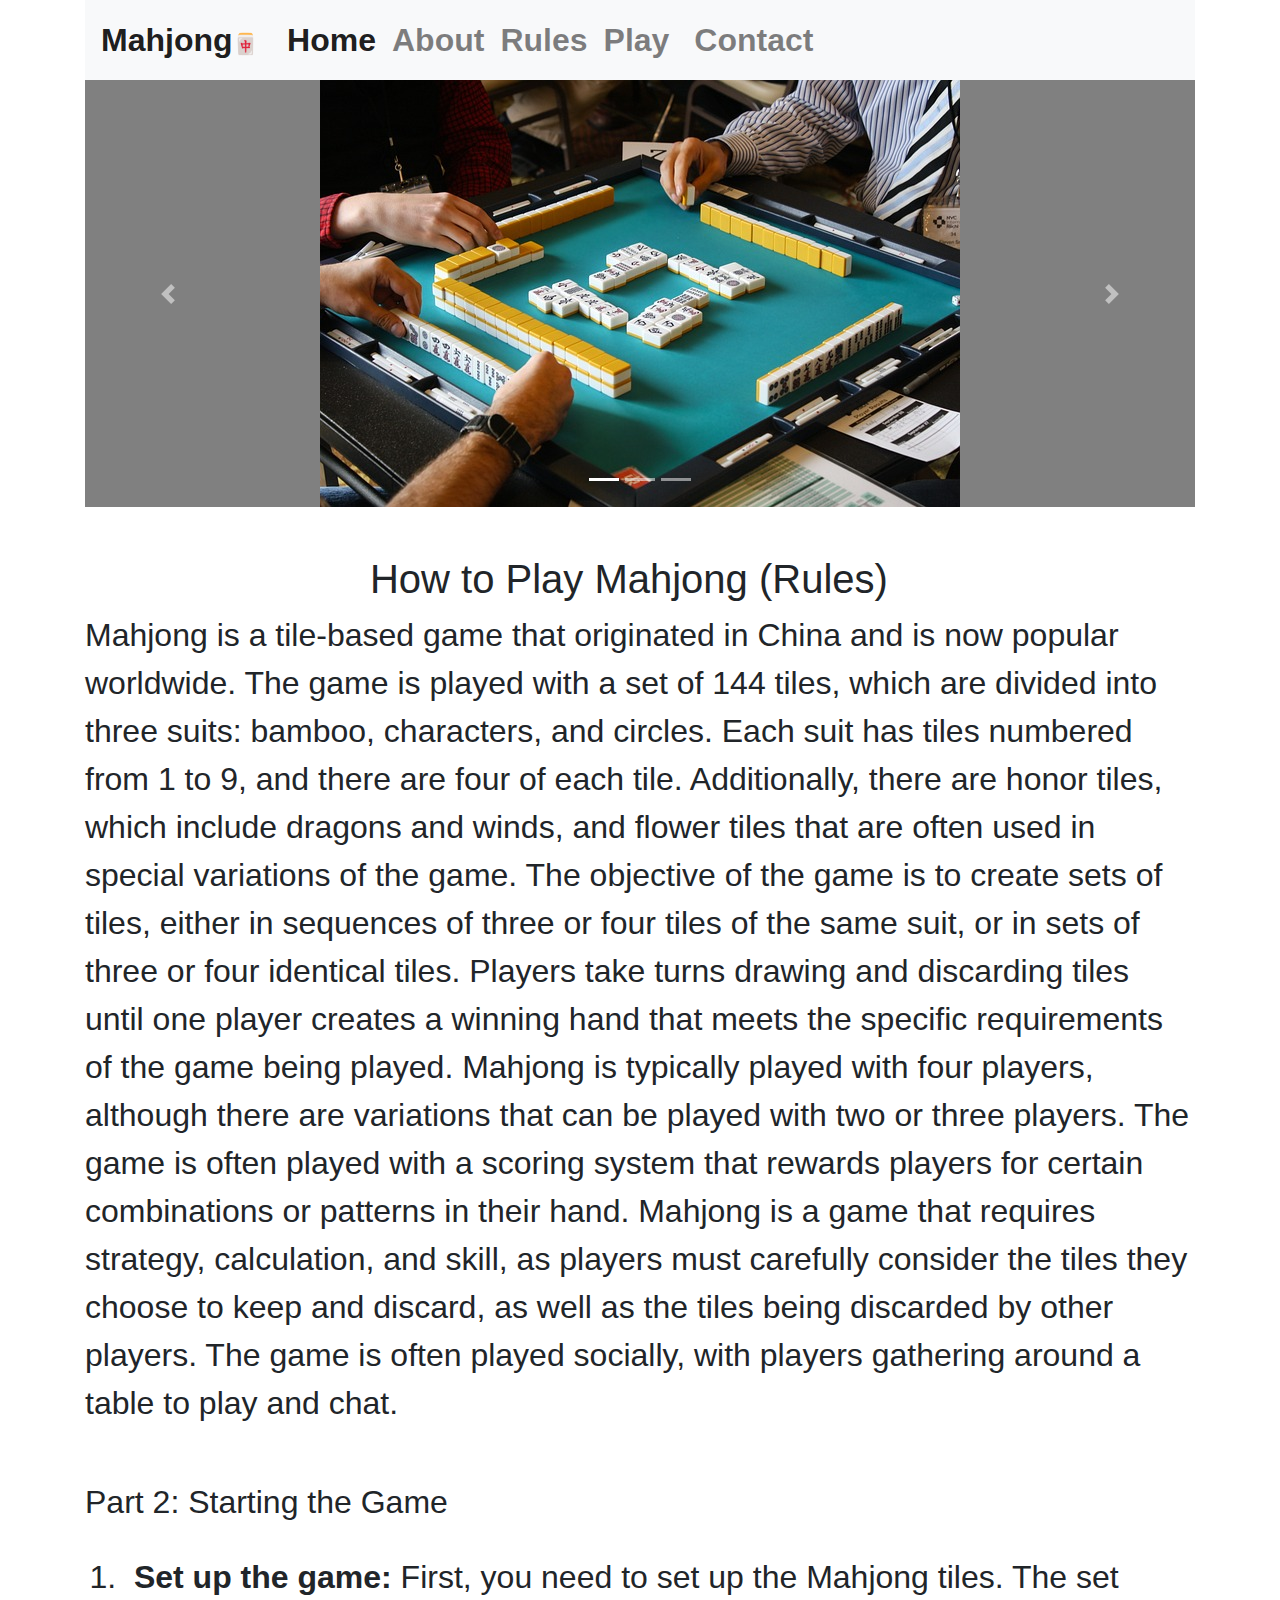
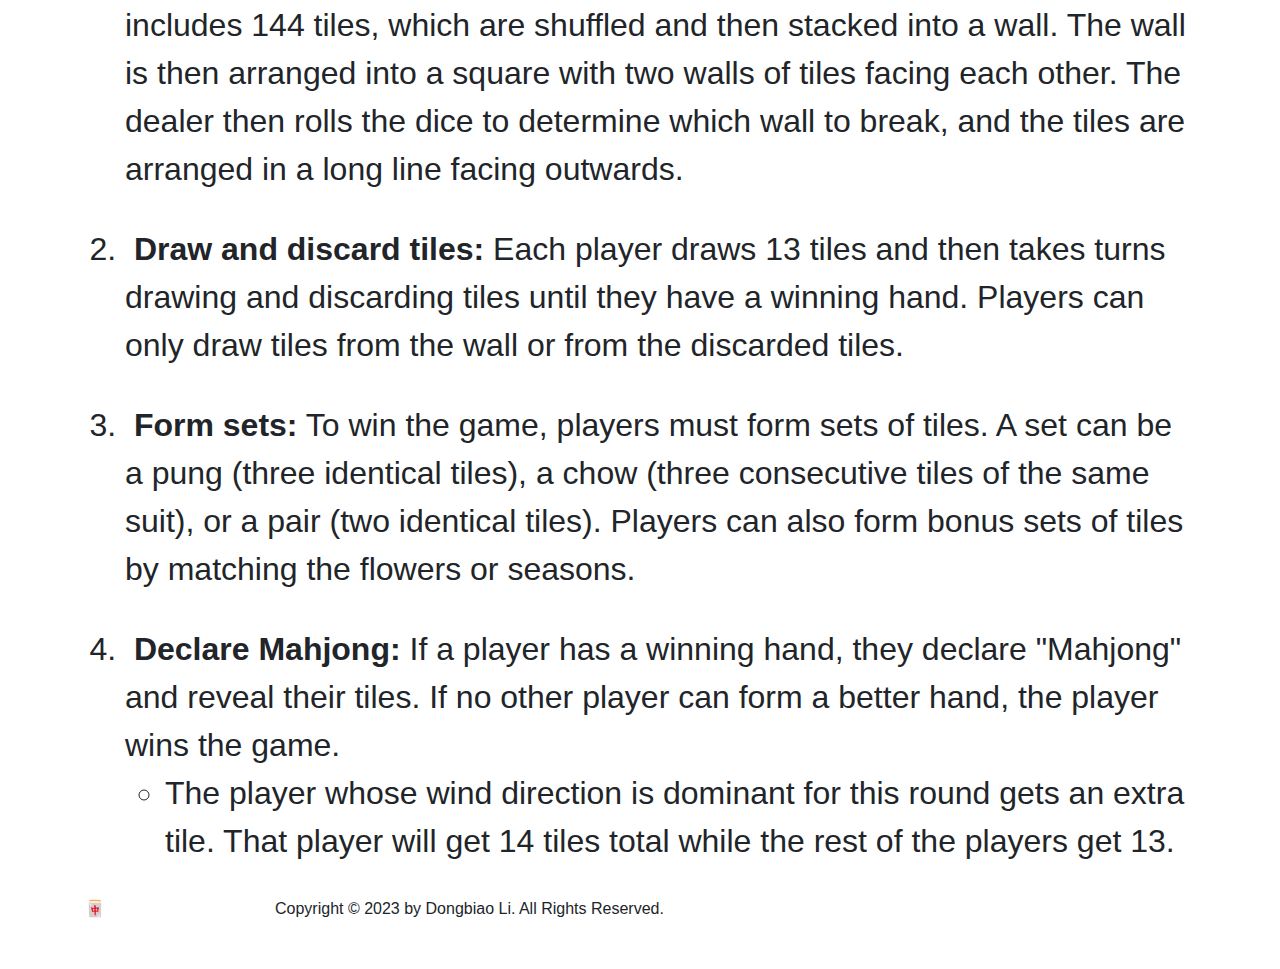
<file: rules.html>
<!DOCTYPE html>
<html lang="en">
<head>
<meta charset="UTF-8">
<meta http-equiv="X-UA-Compatible" content="IE=edge">
<meta name="viewport" content="width=device-width, initial-scale=1">
<meta name="author" content="Dongbiao Li">
<meta name="description" content="This is a website to teach you play Mahjong well.">
<title>How to Play Mahjong</title>
<!-- DONGBIAO LI, CTI110-2837 --> 
<!-- Bootstrap -->
<link href="css/bootstrap-4.4.1.css" rel="stylesheet">
<link href="css/styles.css" rel="stylesheet" type="text/css">
</head>
<body>
<!-- body code goes here -->
<div class="container-fluid">
  <div class="container">
    <nav class="navbar navbar-expand-lg navbar-light bg-light"> <a class="navbar-brand" href="index.html"><strong>Mahjong</strong>🀄&nbsp;</a>
      <button class="navbar-toggler" type="button" data-toggle="collapse" data-target="#navbarSupportedContent1" aria-controls="navbarSupportedContent1" aria-expanded="false" aria-label="Toggle navigation"> <span class="navbar-toggler-icon"></span> </button>
      <div class="collapse navbar-collapse" id="navbarSupportedContent1">
        <ul class="navbar-nav mr-auto">
          <li class="nav-item active"> <a class="nav-link" href="index.html"><strong>Home</strong> </a> </li>
          <li class="nav-item"> <a class="nav-link" href="about.html"><strong>About</strong></a> </li>
          <li class="nav-item"> <a class="nav-link" href="index.html"><strong>Rules</strong></a></li>
          <li class="nav-item"> <a class="nav-link" href="play.html"><strong>Play</strong></a></li>
          <li class="nav-item">&nbsp;</li>
          <li class="nav-item"> <a class="nav-link" href="contact.html"><strong>Contact</strong></a></li>
          <li class="nav-item">&nbsp;</li>
        </ul>
      </div>
    </nav>
    <div id="carouselExampleIndicators1" class="carousel slide" data-ride="carousel" style="background-color: grey">
      <ol class="carousel-indicators">
        <li data-target="#carouselExampleIndicators1" data-slide-to="0" class="active"></li>
        <li data-target="#carouselExampleIndicators1" data-slide-to="1"></li>
        <li data-target="#carouselExampleIndicators1" data-slide-to="2"></li>
      </ol>
      <div class="carousel-inner" role="listbox">
        <div class="carousel-item active"> <img class="d-block mx-auto" src="assets/mahjong_1.jpg" alt="First slide">
<!--
          <div class="carousel-caption">
            <h5>First slide Heading</h5>
            <p>First slide Caption</p>
          </div>
-->
        </div>
        <div class="carousel-item"> <img class="d-block mx-auto" src="assets/mahjong_2.jpg" alt="Second slide">
<!--
          <div class="carousel-caption">
            <h5>Second slide Heading</h5>
            <p>Second slide Caption</p>
          </div>
-->
        </div>
        <div class="carousel-item"> <img class="d-block mx-auto" src="assets/mahjong_3.jpg" alt="Third slide">
<!--
          <div class="carousel-caption">
            <h5>Third slide Heading</h5>
            <p>Third slide Caption</p>
          </div>
-->
        </div>
      </div>
      <a class="carousel-control-prev" href="#carouselExampleIndicators1" role="button" data-slide="prev"> <span class="carousel-control-prev-icon" aria-hidden="true"></span> <span class="sr-only">Previous</span> </a> <a class="carousel-control-next" href="#carouselExampleIndicators1" role="button" data-slide="next"> <span class="carousel-control-next-icon" aria-hidden="true"></span> <span class="sr-only">Next</span> </a> </div>
    <h1><br>
      How to Play Mahjong (Rules)&nbsp;&nbsp;</h1>
    <p class="text-left">Mahjong is a tile-based game that originated in China and is now popular worldwide. The game is played with a set of 144 tiles, which are divided into three suits: bamboo, characters, and circles. Each suit has tiles numbered from 1 to 9, and there are four of each tile. Additionally, there are honor tiles, which include dragons and winds, and flower tiles that are often used in special variations of the game. The objective of the game is to create sets of tiles, either in sequences of three or four tiles of the same suit, or in sets of three or four identical tiles. Players take turns drawing and discarding tiles until one player creates a winning hand that meets the specific requirements of the game being played. Mahjong is typically played with four players, although there are variations that can be played with two or three players. The game is often played with a scoring system that rewards players for certain combinations or patterns in their hand. Mahjong is a game that requires strategy, calculation, and skill, as players must carefully consider the tiles they choose to keep and discard, as well as the tiles being discarded by other players. The game is often played socially, with players gathering around a table to play and chat.<br>
    </p>
    <br>
    <h2 class="text-left">Part 2: Starting the Game</h2>
    <ol>
      <li class="ol_list">&nbsp;<strong>Set up the game:</strong> First, you need to set up the Mahjong tiles. The set includes 144 tiles, which are shuffled and then stacked into a wall. The wall is then arranged into a square with two walls of tiles facing each other. The dealer then rolls the dice to determine which wall to break, and the tiles are arranged in a long line facing outwards.&nbsp; &nbsp; &nbsp;&nbsp; </li>
      <li class="ol_list">&nbsp;<strong>Draw and discard tiles:</strong> Each player draws 13 tiles and then takes turns drawing and discarding tiles until they have a winning hand. Players can only draw tiles from the wall or from the discarded tiles.&nbsp; </li>
      <li class="ol_list">&nbsp;<strong>Form sets:</strong> To win the game, players must form sets of tiles. A set can be a pung (three identical tiles), a chow (three consecutive tiles of the same suit), or a pair (two identical tiles). Players can also form bonus sets of tiles by matching the flowers or seasons. </li>
      <li class="ol_list">&nbsp;<strong>Declare Mahjong:</strong> If a player has a winning hand, they declare "Mahjong" and reveal their tiles. If no other player can form a better hand, the player wins the game.
        <ul>
          <li>The player whose wind direction is dominant for this round gets an extra tile. That player will get 14 tiles total while the rest of the players get 13. </li>
        </ul>
		</li>
      </ol>
    <footer>
      <div class="row">
        <div class="col-xl-2">🀄 &nbsp;</div>
        <div class="col-xl-6">Copyright &copy;  2023 by Dongbiao Li. All Rights Reserved.</div>
      </div>
      <br>
      <br>
    </footer>
  </div>
</div>
<!-- jQuery (necessary for Bootstrap's JavaScript plugins) --> 
<script src="js/jquery-3.4.1.min.js"></script> 

<!-- Include all compiled plugins (below), or include individual files as needed --> 
<script src="js/popper.min.js"></script> 
<script src="js/bootstrap-4.4.1.js"></script>
</body>
</html>
<!-- This file is my own work and I typed everything manually, LI-->
</file>
<file: css/styles.css>
.ol_list,.text-left,.contact_me{
    font-size:xx-large;
    margin-bottom: 1em;
}
.navbar-nav{
    font-size: xx-large;
}
fieldset {
    border: 1px solid black;
    padding: 10px;
  }
  legend{
    width: auto;
  }
</file>
